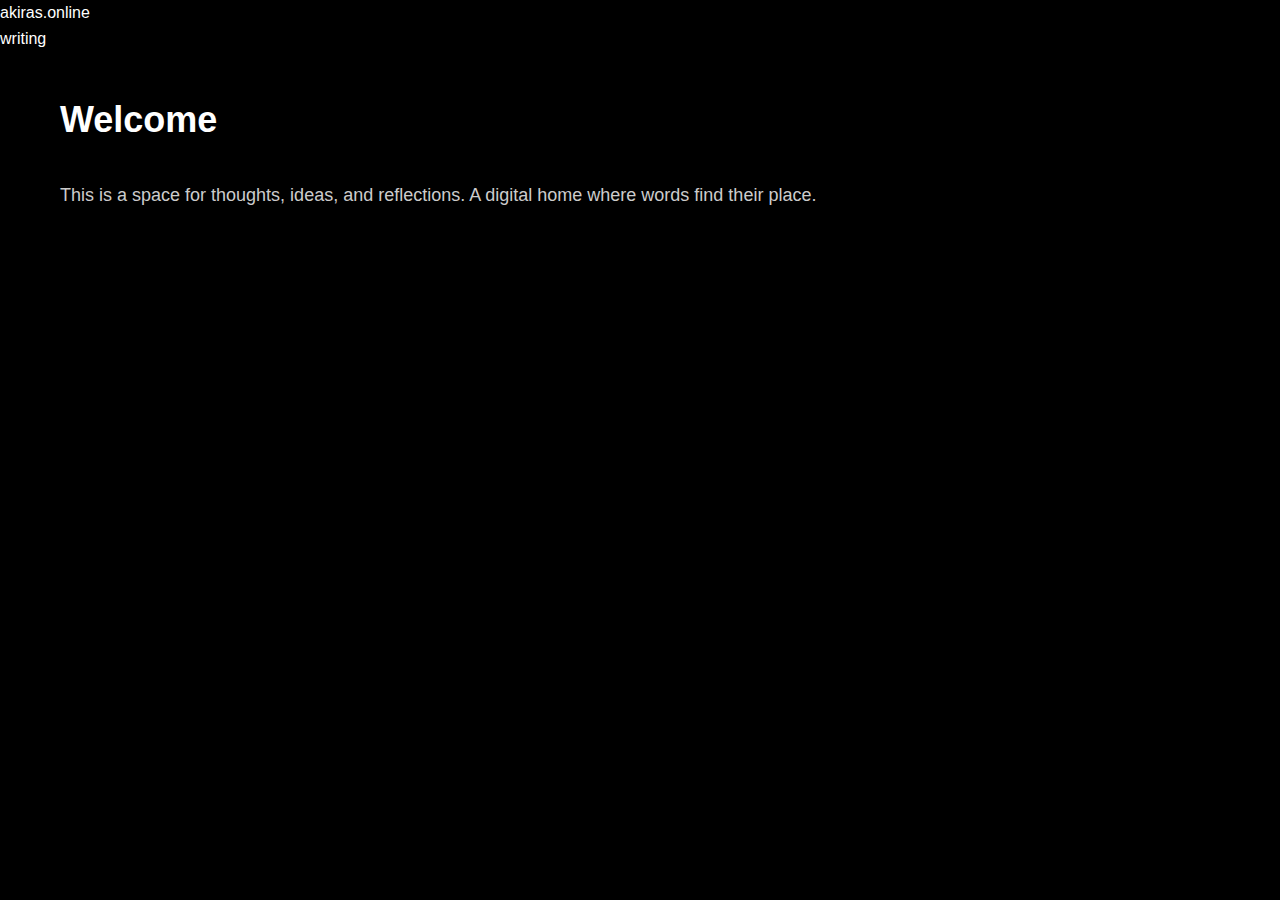
<file: index.html>
<!DOCTYPE html>
<html lang="en">
<head>
    <meta charset="UTF-8">
    <meta name="viewport" content="width=device-width, initial-scale=1.0">
    <title>akira</title>
    <link href="https://fonts.googleapis.com/css2?family=Orbitron:wght@400..900&display=swap" rel="stylesheet">
    <link rel="stylesheet" href="style.css">
</head>
<body>
    
    <header class="site-header">
        <div class="site-title">
            <a href="/">akiras.online</a>
        </div>
        <nav class="centered-nav">
            <ul>
                <li><a href="writing/">writing</a></li>
            </ul>
        </nav>
    </header>

    <main class="main-content">
        <section class="about-section">
            <h1>Welcome</h1>
            <p>
                This is a space for thoughts, ideas, and reflections. A digital home where words find their place.
            </p>
        </section>
    </main>
</body>
</html>
</file>
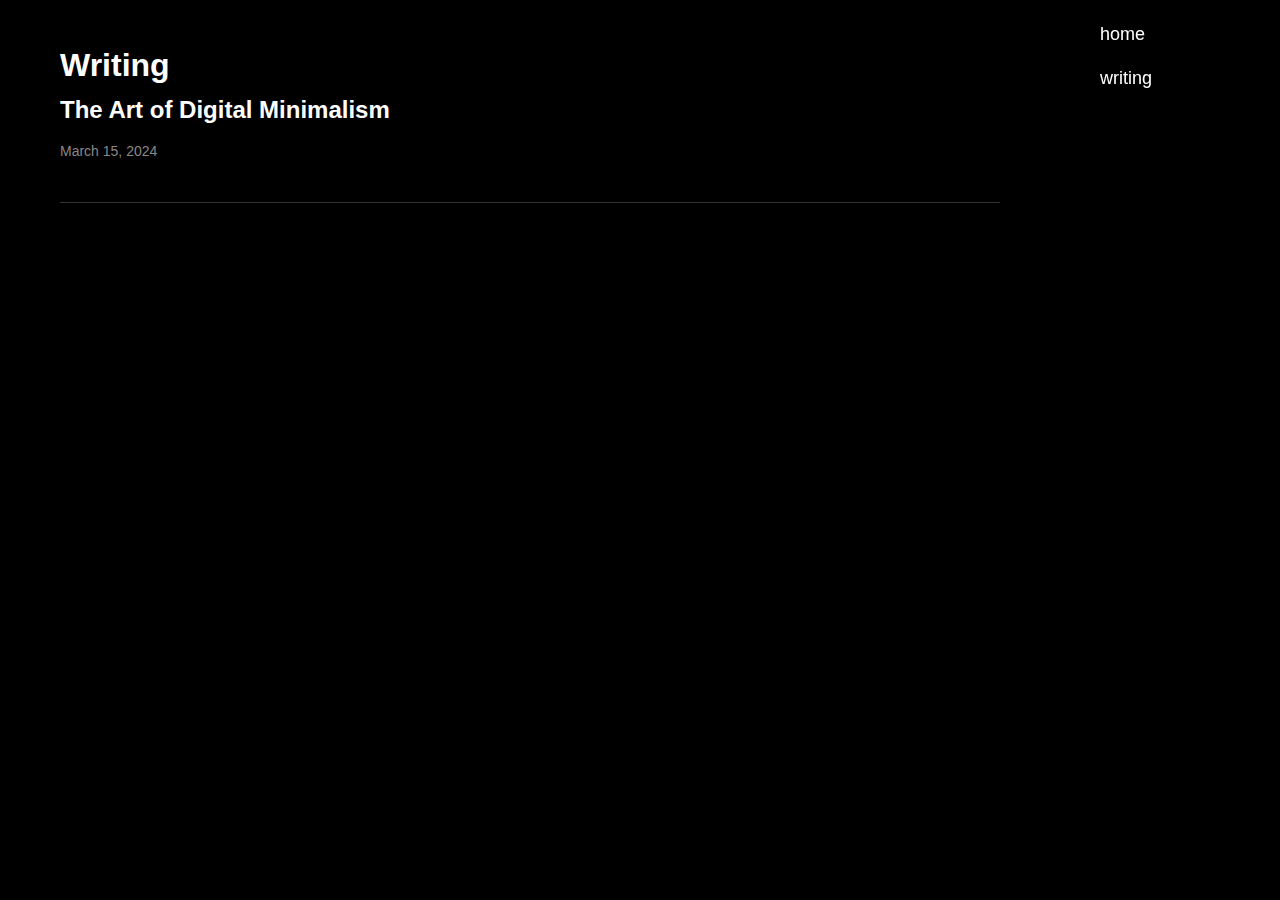
<file: writing/index.html>
<!DOCTYPE html>
<html lang="en">
<head>
    <meta charset="UTF-8">
    <meta name="viewport" content="width=device-width, initial-scale=1.0">
    <title>writing</title>
    <link rel="stylesheet" href="../style.css">
</head>
<body>
    <!-- Sidebar -->
    <nav class="sidebar">
        <ul>
            <li><a href="../">home</a></li>
            <li><a href="./">writing</a></li>
        </ul>
    </nav>

    <!-- Main Content -->
    <main class="main-content">
        <h1>Writing</h1>
        
        <ul class="article-list">
            <li class="article-item">
                <h2 class="article-title">
                    <a href="first-post/">The Art of Digital Minimalism</a>
                </h2>
                <div class="article-date">March 15, 2024</div>
            </li>
                </p>
            </li>
        </ul>
    </main>
</body>
</html>
</file>
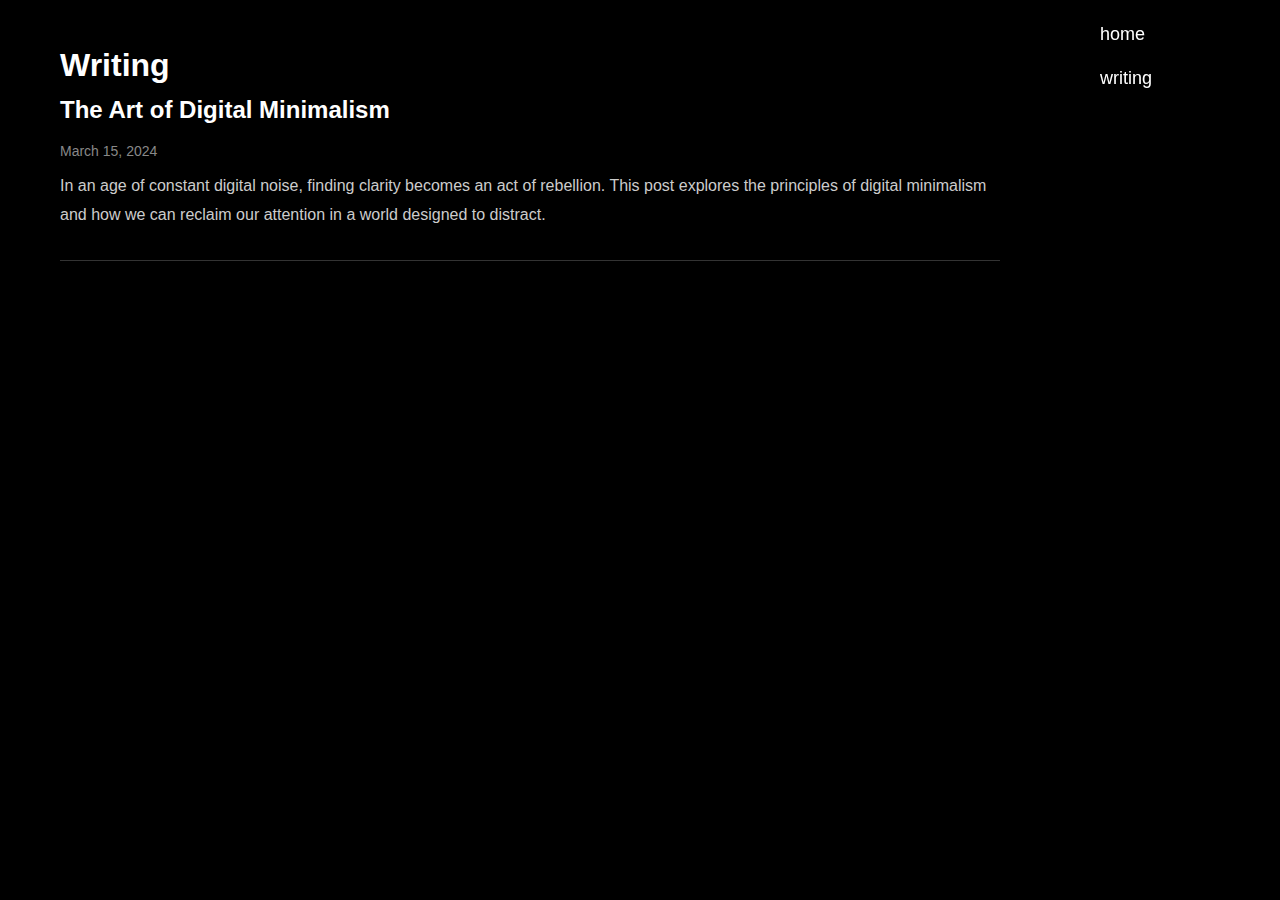
<file: writing.html>
<!DOCTYPE html>
<html lang="en">
<head>
    <meta charset="UTF-8">
    <meta name="viewport" content="width=device-width, initial-scale=1.0">
    <title>writing</title>
    <link rel="stylesheet" href="style.css">
</head>
<body>
    <!-- Sidebar -->
    <nav class="sidebar">
        <ul>
            <li><a href="index.html">home</a></li>
            <li><a href="writing.html">writing</a></li>
        </ul>
    </nav>

    <!-- Main Content -->
    <main class="main-content">
        <h1>Writing</h1>
        
        <ul class="article-list">
            <li class="article-item">
                <h2 class="article-title">
                    <a href="posts/first-post.html">The Art of Digital Minimalism</a>
                </h2>
                <div class="article-date">March 15, 2024</div>
                <p class="article-excerpt">
                    In an age of constant digital noise, finding clarity becomes an act of rebellion. This post explores the principles of digital minimalism and how we can reclaim our attention in a world designed to distract.
                </p>
            </li>
                </p>
            </li>
        </ul>
    </main>
</body>
</html>
</file>
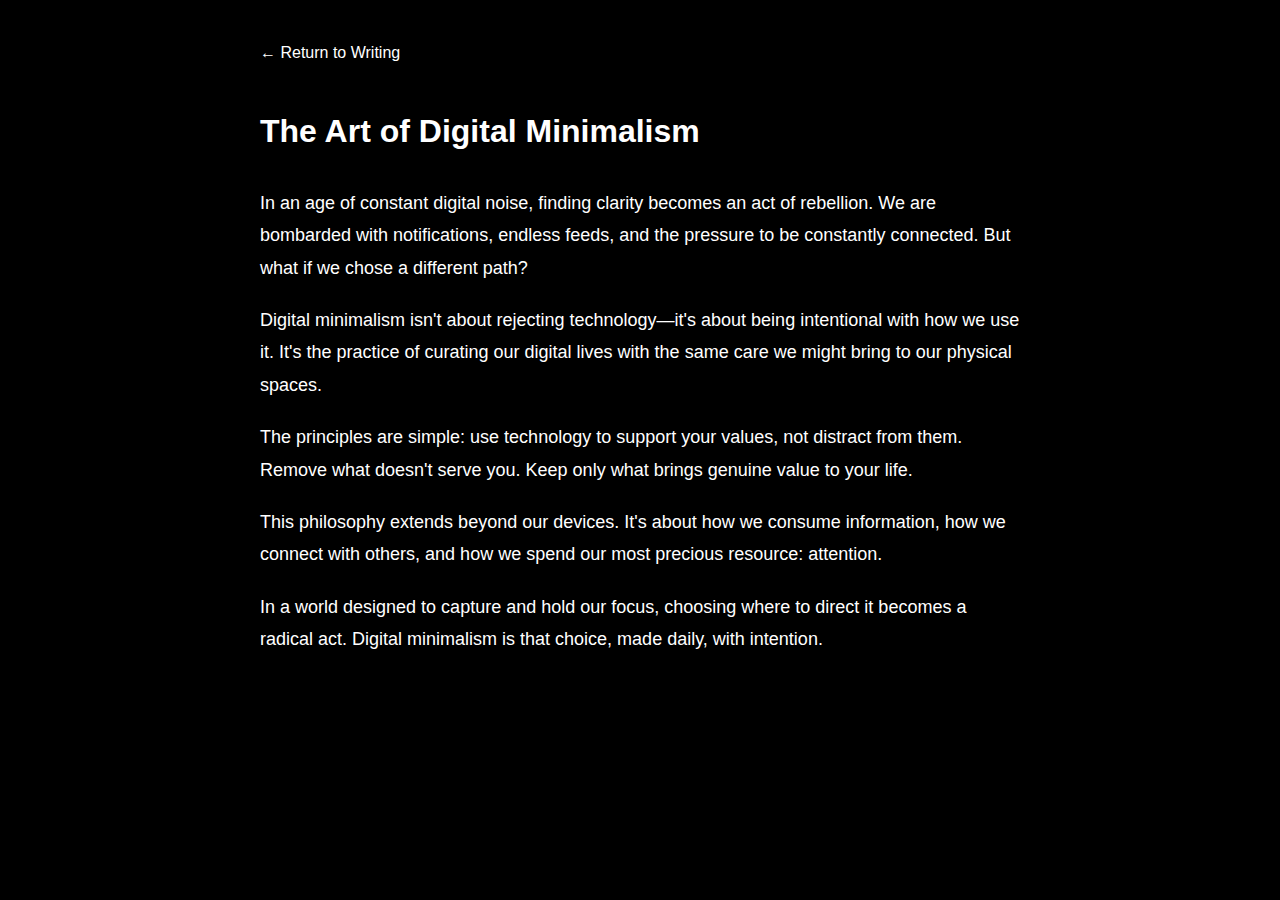
<file: posts/first-post.html>
<!DOCTYPE html>
<html lang="en">
<head>
    <meta charset="UTF-8">
    <meta name="viewport" content="width=device-width, initial-scale=1.0">
    <title>The Art of Digital Minimalism - Akira's Online</title>
    <link rel="stylesheet" href="../style.css">
</head>
<body>
    <div class="article-page">
        <!-- Return Link -->
        <div class="return-link">
            <a href="../writing.html">← Return to Writing</a>
        </div>

        <!-- Article Content -->
        <article>
            <header class="article-header">
                <h1 class="article-page-title">The Art of Digital Minimalism</h1>
            </header>

            <div class="article-body">
                <p>
                    In an age of constant digital noise, finding clarity becomes an act of rebellion. We are bombarded with notifications, endless feeds, and the pressure to be constantly connected. But what if we chose a different path?
                </p>
                <p>
                    Digital minimalism isn't about rejecting technology—it's about being intentional with how we use it. It's the practice of curating our digital lives with the same care we might bring to our physical spaces.
                </p>
                <p>
                    The principles are simple: use technology to support your values, not distract from them. Remove what doesn't serve you. Keep only what brings genuine value to your life.
                </p>
                <p>
                    This philosophy extends beyond our devices. It's about how we consume information, how we connect with others, and how we spend our most precious resource: attention.
                </p>
                <p>
                    In a world designed to capture and hold our focus, choosing where to direct it becomes a radical act. Digital minimalism is that choice, made daily, with intention.
                </p>
            </div>
        </article>
    </div>
</body>
</html>
</file>
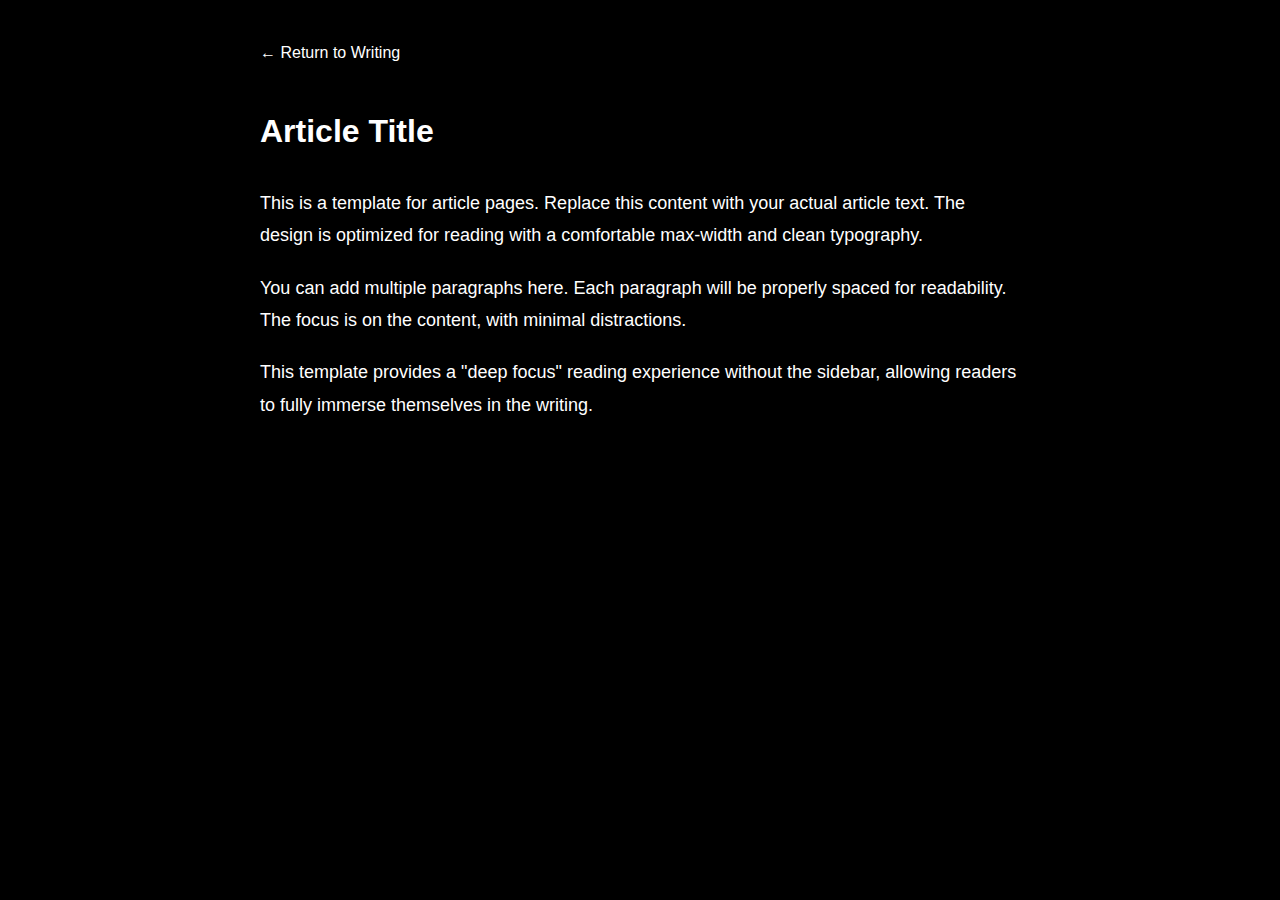
<file: posts/template.html>
<!DOCTYPE html>
<html lang="en">
<head>
    <meta charset="UTF-8">
    <meta name="viewport" content="width=device-width, initial-scale=1.0">
    <title>Article Title - Akira's Online</title>
    <link rel="stylesheet" href="../style.css">
</head>
<body>
    <div class="article-page">
        <!-- Return Link -->
        <div class="return-link">
            <a href="../writing.html">← Return to Writing</a>
        </div>

        <!-- Article Content -->
        <article>
            <header class="article-header">
                <h1 class="article-page-title">Article Title</h1>
            </header>

            <div class="article-body">
                <p>
                    This is a template for article pages. Replace this content with your actual article text. The design is optimized for reading with a comfortable max-width and clean typography.
                </p>
                <p>
                    You can add multiple paragraphs here. Each paragraph will be properly spaced for readability. The focus is on the content, with minimal distractions.
                </p>
                <p>
                    This template provides a "deep focus" reading experience without the sidebar, allowing readers to fully immerse themselves in the writing.
                </p>
            </div>
        </article>
    </div>
</body>
</html>
</file>
<file: style.css>
/* Global Styles */
* {
    margin: 0;
    padding: 0;
    box-sizing: border-box;
}

@import url('https://fonts.googleapis.com/css2?family=Exo:wght@500&display=swap');

body {
    background-color: #000000;
    color: #FFFFFF;
    font-family: 'Exo', sans-serif;
    font-weight: 500;
    line-height: 1.6;
}

/* Sidebar Styles */
.sidebar {
    position: fixed;
    top: 0;
    right: 0;
    width: 200px;
    padding: 20px;
    z-index: 1000;
}

.sidebar ul {
    list-style: none;
}

.sidebar li {
    margin-bottom: 15px;
}

.sidebar a {
    color: #FFFFFF;
    text-decoration: none;
    font-size: 18px;
    transition: color 0.3s ease;
}

.sidebar a:hover {
    color: #00FF00;
}

/* Main Content Styles */
.main-content {
    max-width: 1200px;
    margin: 0 auto;
    padding: 40px 20px;
    padding-right: 240px; /* Space for sidebar */
}

/* Link Styles */
a {
    color: #FFFFFF;
    text-decoration: none;
    transition: color 0.3s ease;
}

a:hover {
    color: #00FF00;
}

/* Writing Page Styles */
.article-list {
    list-style: none;
    padding: 0;
}

.article-item {
    margin-bottom: 40px;
    padding-bottom: 30px;
    border-bottom: 1px solid #333;
}

.article-item:last-child {
    border-bottom: none;
}

.article-title {
    font-size: 24px;
    margin-bottom: 10px;
}

.article-title a {
    color: #FFFFFF;
    transition: color 0.3s ease;
}

.article-title a:hover {
    color: #00FF00;
}

.article-date {
    color: #888;
    font-size: 14px;
    margin-bottom: 10px;
}

.article-excerpt {
    color: #CCC;
    line-height: 1.8;
}

/* Article Page Styles */
.article-page {
    max-width: 800px;
    margin: 0 auto;
    padding: 40px 20px;
}

.return-link {
    margin-bottom: 40px;
    display: block;
}

.return-link a {
    color: #FFFFFF;
    text-decoration: none;
    font-size: 16px;
    transition: color 0.3s ease;
}

.return-link a:hover {
    color: #00FF00;
}

.article-header {
    margin-bottom: 30px;
}

.article-page-title {
    font-size: 32px;
    margin-bottom: 20px;
}

.article-body {
    line-height: 1.8;
    font-size: 18px;
}

.article-body p {
    margin-bottom: 20px;
}

/* About Section Styles */
.about-section h1 {
    font-size: 36px;
    margin-bottom: 30px;
}

.about-section p {
    font-size: 18px;
    line-height: 1.8;
    margin-bottom: 20px;
    color: #CCC;
}
</file>
